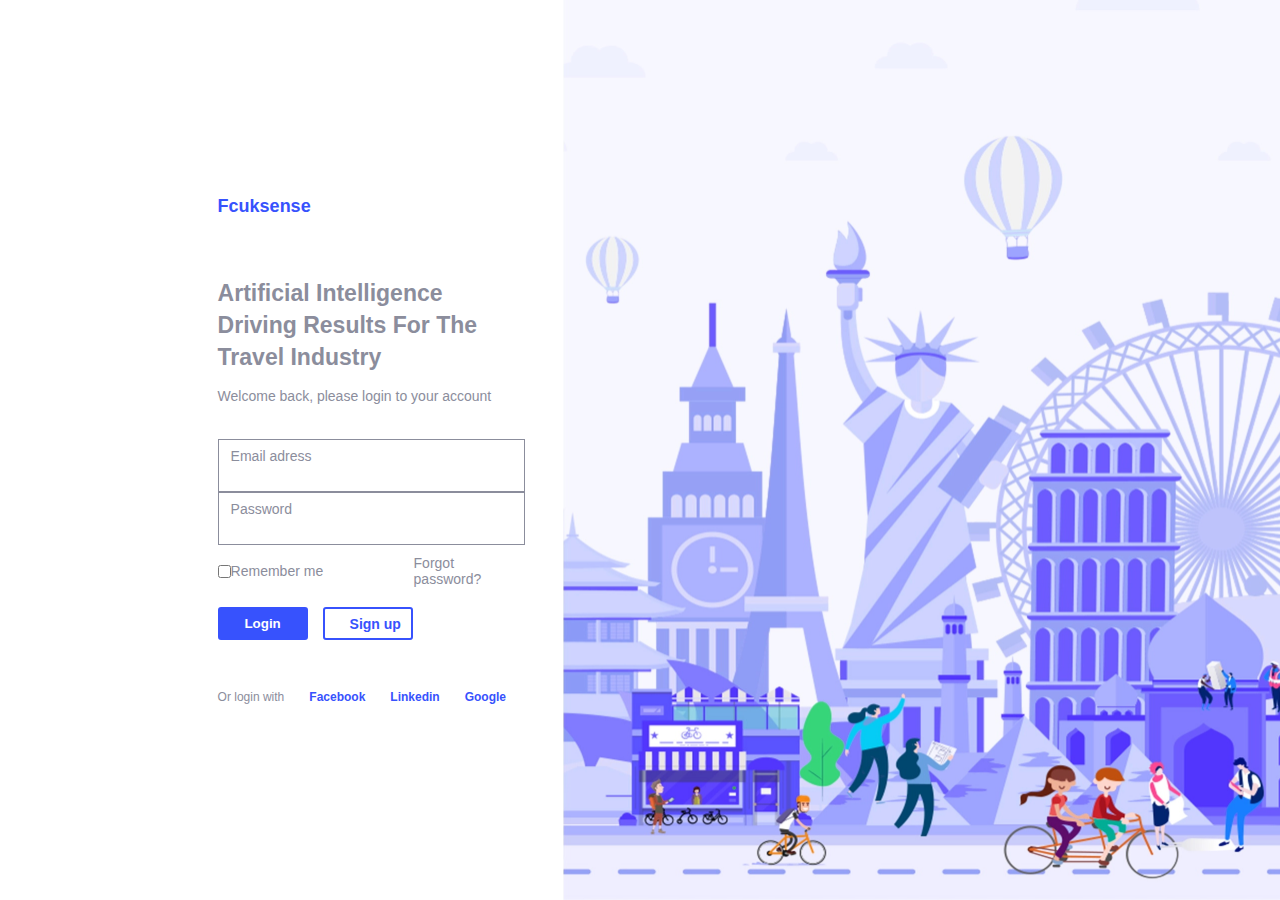
<file: index.html>
<!DOCTYPE html>
<html lang="en">
<head>
    <meta charset="UTF-8">
    <meta http-equiv="X-UA-Compatible" content="IE=edge">
    <meta name="viewport" content="width=device-width, initial-scale=1.0">
    <link rel="stylesheet" href="./css/main.css">
    <link rel="stylesheet" href="./css/form.css">
    <link rel="stylesheet" href="./css/button.css">
    <title>Sign in</title>
</head>
<body>
    <main>
        <div class="left-column">
            <h2 class="logo">Fcuksense</h2>
            <h1 class="main-title">Artificial intelligence driving results for the travel industry</h1>
            <p class="welcome">Welcome back, please login to your account</p>
            <form class="form">
                <div class="form-row input">
                    <label for="email">Email adress</label>
                    <input type="email" name="email" id="email" required>
                </div>
                <div class="form-row input">
                    <label for="password">Password</label>
                    <input type="password" name="password" id="password" required />
                </div>
                <div class="form-row checkbox">
                    <input type="checkbox" name="remember" id="remember">
                    <label for="remember">Remember me</label>
                    <a href="./forgot-password" class="forgot">Forgot password?</a>
                </div>
                <div class="form-row buttons">
                    <button class="button blue">Login</button>
                    <a class="button white" href="./sign-up">Sign up</a>
                </div>
            </form>
            <div class="bottom-links">
                <p class="bottom-text">Or login with</p>
                <a href="#" class="links" target="_blank">Facebook</a>
                <a href="#" class="links" target="_blank">Linkedin</a>
                <a href="#" class="links" target="_blank">Google</a>
            </div>
        </div>
        <div class="right-column">
            <img src="./img/background.jpg" alt="background image" class="background">
        </div>
    </main>
</body>
</html>
</file>
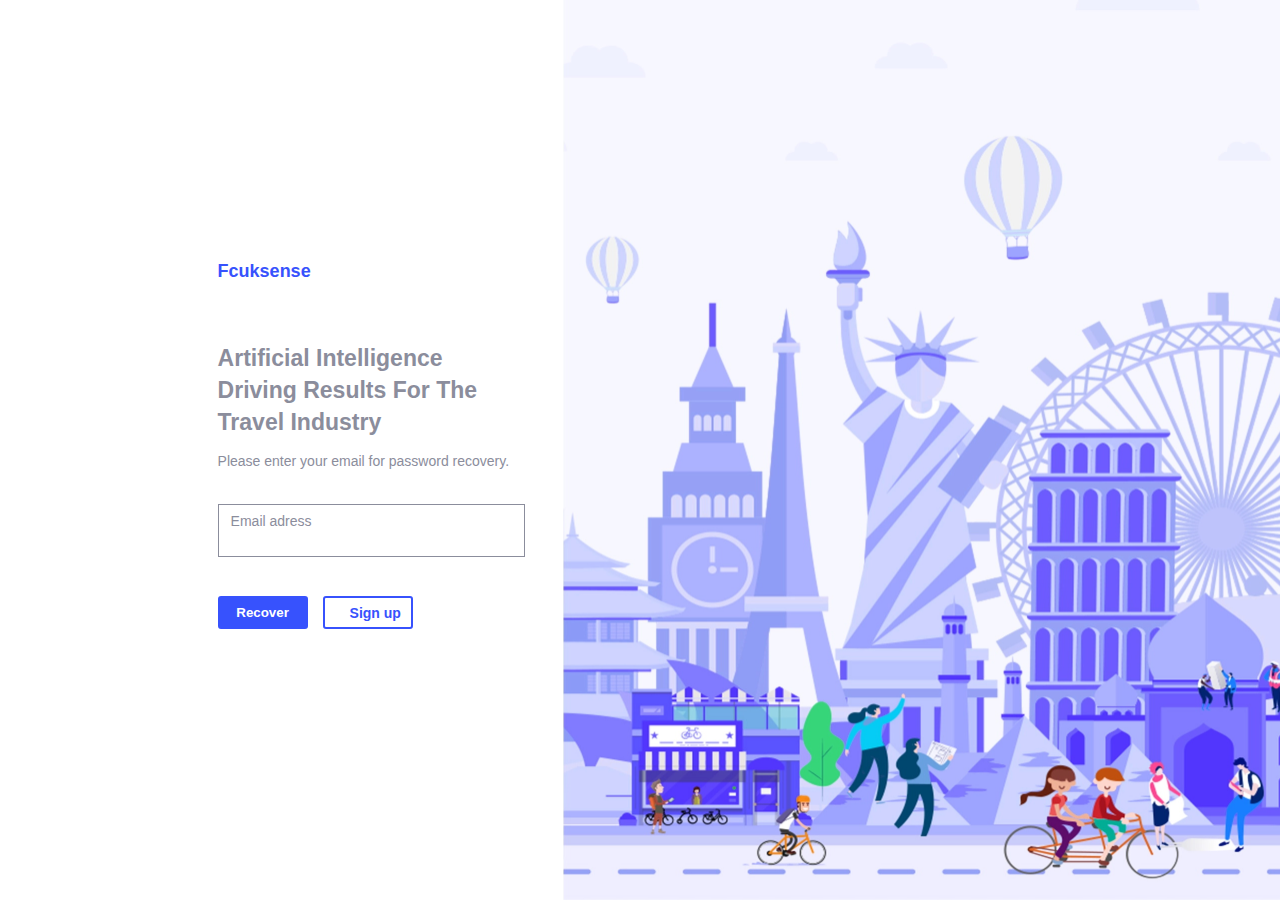
<file: forgot-password/index.html>
<!DOCTYPE html>
<html lang="en">
<head>
    <meta charset="UTF-8">
    <meta http-equiv="X-UA-Compatible" content="IE=edge">
    <meta name="viewport" content="width=device-width, initial-scale=1.0">
    <link rel="stylesheet" href="../css/main.css">
    <link rel="stylesheet" href="../css/form.css">
    <link rel="stylesheet" href="../css/button.css">
    <title>Forgot password&quest;</title>
    <style>
        .bottom-links {
            display: none;
        }
        .buttons {
            margin-top: 30px;
        }
    </style>
</head>
<body>
    <main>
        <div class="left-column">
            <h2 class="logo">Fcuksense</h2>
            <h1 class="main-title">Artificial intelligence driving results for the travel industry</h1>
            <p class="welcome">Please enter your email for password recovery.</p>
            <form class="form">
                <div class="form-row input">
                    <label for="email">Email adress</label>
                    <input type="email" name="email" id="email" required>
                </div>
                <div class="form-row buttons">
                    <button class="button blue">Recover</button>
                    <a class="button white" href="../sign-up">Sign up</a>
                </div>
            </form>
            <div class="bottom-links">
                <p class="bottom-text">Or login with</p>
                <a href="#" class="links" target="_blank">Facebook</a>
                <a href="#" class="links" target="_blank">Linkedin</a>
                <a href="#" class="links" target="_blank">Google</a>
            </div>
        </div>
        <div class="right-column">
            <img src="../img/background.jpg" alt="background image" class="background">
        </div>
    </main>
</body>
</html>
</file>
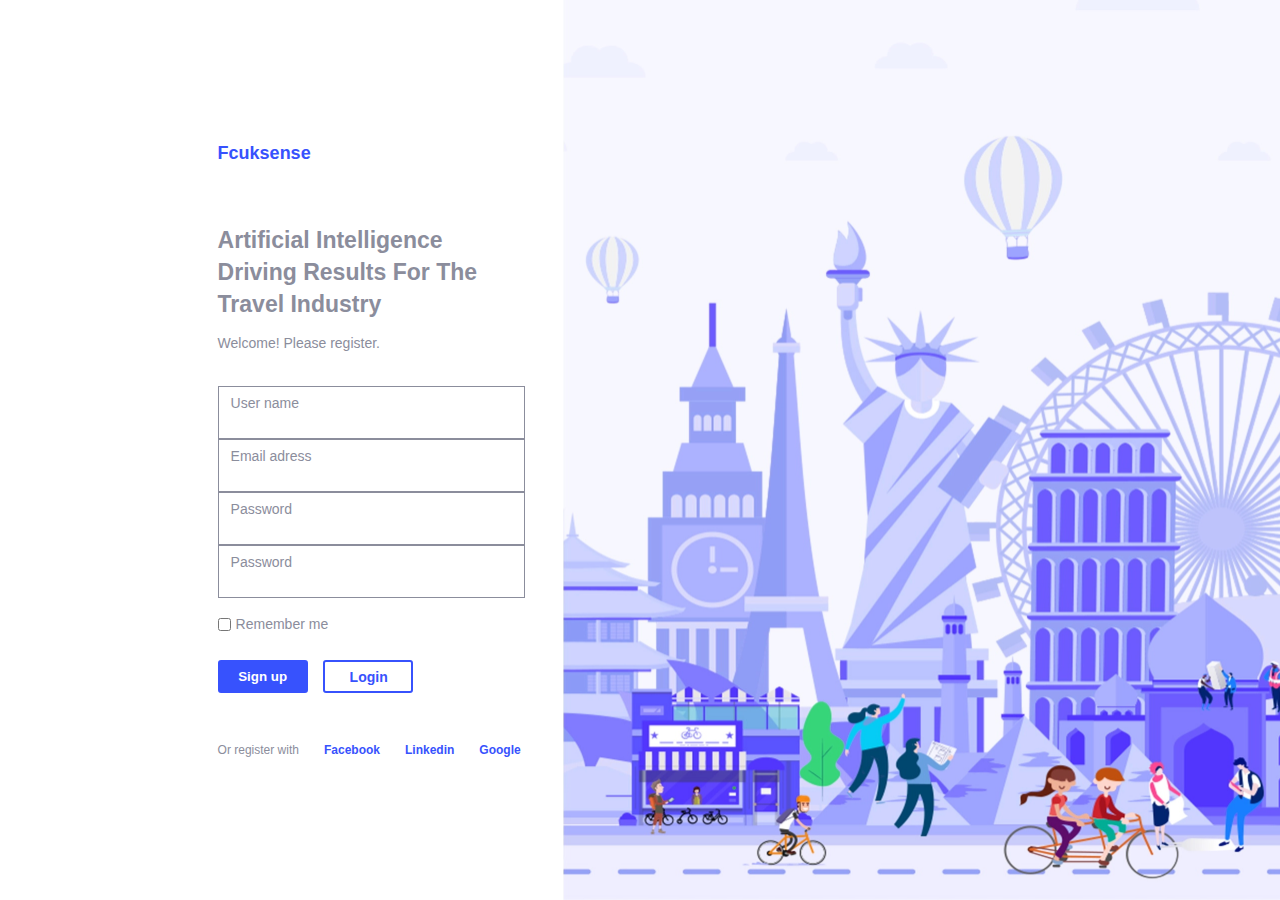
<file: sign-up/index.html>
<!DOCTYPE html>
<html lang="en">
<head>
    <meta charset="UTF-8">
    <meta http-equiv="X-UA-Compatible" content="IE=edge">
    <meta name="viewport" content="width=device-width, initial-scale=1.0">
    <link rel="stylesheet" href="../css/main.css">
    <link rel="stylesheet" href="../css/form.css">
    <link rel="stylesheet" href="../css/button.css">
    <style>
        .checkbox > label {
            width: 100%;
            margin-left: 5px;
        }
        /* .main-title {
            margin: 25px 0;
        }
        .bottom-links {
            margin-top: 20px;
        } */
    </style>
    <title>Sign up</title>
</head>
<body>
    <main>
        <div class="left-column">
            <h2 class="logo">Fcuksense</h2>
            <h1 class="main-title">Artificial intelligence driving results for the travel industry</h1>
            <p class="welcome">Welcome! Please register.</p> <!-- šią eilutę/tekstą šiam puslapiui siūlau iškrpti ir siaurinti paraštes: žr. komentarus <style> tag'e) -->
            <form class="form">
                <div class="form-row input">
                    <label for="username">User name</label>
                    <input type="text" name="username" id="username" required>
                </div>
                <div class="form-row input">
                    <label for="email">Email adress</label>
                    <input type="email" name="email" id="email" required>
                </div>
                <div class="form-row input">
                    <label for="password">Password                    </label>

                    <input type="password" name="password" id="password" required />
                </div>
                <div class="form-row input">
                    <label for="re-password">Password                    </label>

                    <input type="password" name="re-password" id="re-password" required />
                </div>
                <div class="form-row checkbox">
                    <input type="checkbox" name="remember" id="remember">
                    <label for="remember">Remember me</label>
                    <!-- <a href="./forgot-password/" class="forgot">Forgot password?</a> -->
                </div>
                <div class="form-row buttons">
                    <button class="button blue">Sign up</button>
                    <a class="button white" href="../">Login</a>
                </div>
            </form>
            <div class="bottom-links">
                <p class="bottom-text">Or register with</p>
                <a href="#" class="links" target="_blank">Facebook</a>
                <a href="#" class="links" target="_blank">Linkedin</a>
                <a href="#" class="links" target="_blank">Google</a>
            </div>
        </div>
        <div class="right-column">
            <img src="../img/background.jpg" alt="background image" class="background">
        </div>
    </main>
</body>
</html>
</file>
<file: css/main.css>
body,
body * {
    margin: 0;
    padding: 0;
    vertical-align: top;
    box-sizing: border-box;
    font-family: 'Gill Sans', 'Gill Sans MT', Calibri, 'Trebuchet MS', sans-serif;
}

main {
    display: flex;
    width: 960px;
    margin: 0 auto;
}

.left-column {
    flex-direction: column;
    width: 42%;
    align-self: center;
    padding: 0 4% 0 6%;
    color: #8B8D9C;
    /* background-image: url("../img/background.jpg"); */
}

.logo {
    color: #3752FD;
    font-size: 18px;
    font-weight: 600;
}

.main-title {
    text-transform: capitalize;
    font-size: 23px;
    line-height: 32px;
    margin-top: 60px;
}

.welcome {
    font-size: 14px;
    font-weight: 500;
    margin-top: 15px;
    margin-bottom: 35px;
}

.bottom-links {
    display: flex;
    flex-direction: row;
    width: 100%;
    font-size: 12px;
    margin-top: 40px;
}
.links {
    font-weight: bold;
    color: #3752FD;
    text-decoration: none;
    margin-left: 25px;
}

.right-column {
    width: 58%;
    height: 100vh;
}

.background {
    height: 100%;
}
</file>
<file: css/form.css>
.form {
    display: flex;
    flex-direction: column;
    color: #8B8D9C;
}

.form-row {
    display: flex;
    width: 100%;
}

.input {
    position: relative;
    width: 100%;
    font-size: 14px;
}

input:valid {
    background-color: #FFFFFF;
    color: #3752FD;
    font-weight: 600;
}

input:invalid {
    color: #3752FD;
    font-weight: 600;
}

.input input { 
    position: relative;
    width:100%;
    padding: 27px 0 7px 15px;
    font-size: 15px;
    border: 1px solid #8B8D9C;
}

.input input:focus {
    border-left: 4px solid #3752FD;
    outline: none;
    padding-left: 10px;
    background: #FFFFFF;
}

.input label {
    position: absolute;
    left: 13px;
    top: 9px;
    width: 100%;
    z-index: 1;
}

.checkbox {
    height: 52.4px;
    align-items: center;
    justify-content: space-between;
}

.checkbox label {
    width: 60%;
    font-size: 14px;
}

.forgot {
    font-size: 14px;
    color:#8B8D9C;
    text-decoration: none;
}
</file>
<file: css/button.css>
.buttons {
    height: 82.4px;
}

.button {
    width: 90px;
    height: 33px;
    margin-right: 15px;
    border: 2px solid #3752FD;
    border-radius: 3px;
    font-weight: 600;
}

.buttons {
    height: 52.4px;
    align-items: center;
}

.blue {
    color: #FFFFFF;
    background-color: #3752FD;
}

.blue:hover {
    box-shadow: 4px 4px 8px #3752FD;
    cursor: pointer;
}

.white {
    color: #3752FD;
    background-color: #FFFFFF;
    font-size: 14px;
    text-decoration: none;
    line-height: 30px;
    padding-left: 25px;
}

.white:hover {
    box-shadow: 4px 4px 8px #3752FD;
    cursor: pointer;
}
</file>
